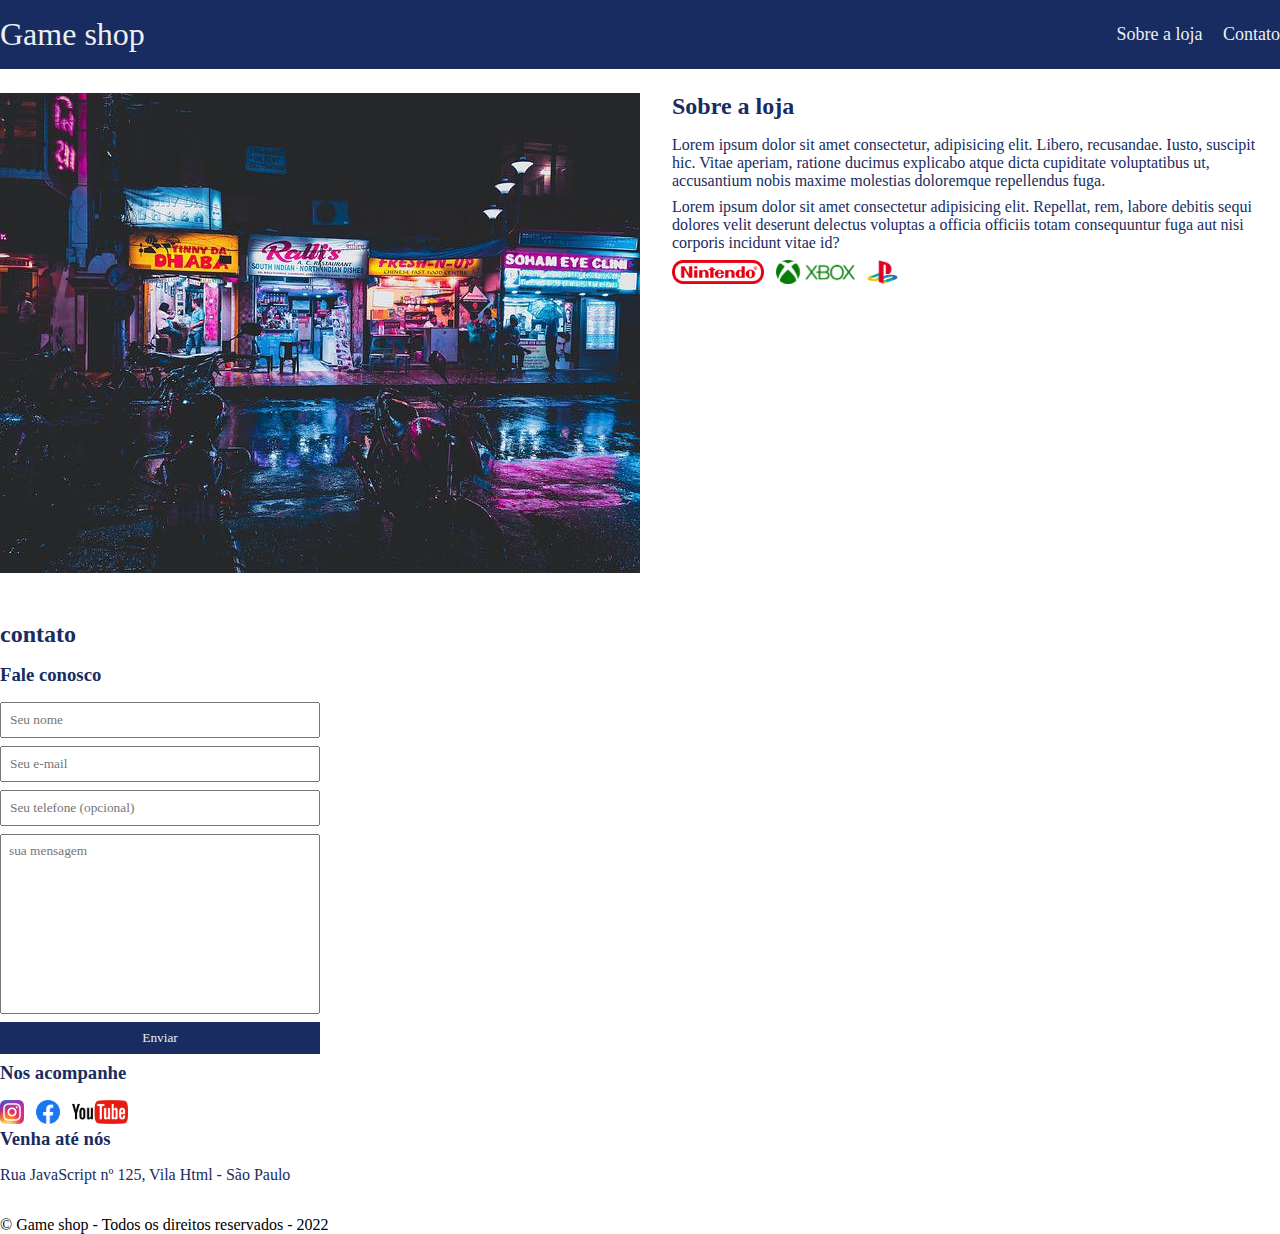
<file: index.html>
<!DOCTYPE html>
<html lang="pt-br">
<head>
    <meta charset="UTF-8">
    <meta http-equiv="X-UA-Compatible" content="IE=edge">
    <meta name="viewport" content="width=device-width, initial-scale=1.0">
    <title>Game shop - sua loja de games</title>
    <link rel="stylesheet" href="./main.css">

    <link rel="preconnect" href="https://fonts.googleapis.com">
    <link rel="preconnect" href="https://fonts.gstatic.com" crossorigin>
    <link href="https: //fonts.googleapis.com/css2?family= família= Bungee &Roboto & display=swap" rel="stylesheet">
</head>
<body>
    <header>
        <div class="container">
        <h1>Game shop</h1>
            <nav>
                <ul>
                    <li>
                        <a href="#about">Sobre a loja</a>
                    </li>
                    <li>
                        <a href="#contact">Contato</a>
                    </li>
                </ul>
            </nav>
        </div>
    </header>
    <section id="about">
        <div class="container">
            <img class="store-front" src="./imagens1/loja.jpg" alt="faixada da loja game shop">
            <div>
                <h2>Sobre a loja</h2>
                <p>
                    Lorem ipsum dolor sit amet consectetur, adipisicing elit. Libero, recusandae. Iusto, suscipit hic. Vitae aperiam, ratione ducimus explicabo atque dicta cupiditate voluptatibus ut, accusantium nobis maxime molestias doloremque repellendus fuga.
                </p>
                <p>
                    Lorem ipsum dolor sit amet consectetur adipisicing elit. Repellat, rem, labore debitis sequi dolores velit deserunt delectus voluptas a officia officiis totam consequuntur fuga aut nisi corporis incidunt vitae id?
                </p>
                <ul class="brands-list">
                    <li><img src="./imagens1/nintendo.png" alt="nintendo"></li>
                    <li><img src="./imagens1/xbox.png" alt="xbox"></li>
                    <li><img src="./imagens1/playstation.png" alt="playstation"></li>
                </ul>
            </div>
        </div>
    </section>
    <section id="contact">
        <div class="container">
            <h2>contato</h2>
            <div class="contact-methods">
                <div>
                    <h3>Fale conosco</h3>
                    <form>
                        <input type="text" placeholder="Seu nome" required />
                        <input type="email" placeholder="Seu e-mail" required />
                        <input type="tel" placeholder="Seu telefone (opcional)" />
                        <textarea placeholder="sua mensagem" required></textarea>
                        <button type="submit">Enviar</button>
                    </form>
                </div>
                <div>
                    <h3>Nos acompanhe</h3>
                    <ul class="social-links">
                        <li>
                            <a href="#" title="Siga-nos no instagram"></a>
                            <img src="./imagens1/instagram.png" alt="logo do instagram">
                        </li>
                        <li>
                            <a href="#" title="Siga-nos no facebook"></a>
                            <img src="./imagens1/facebook.png" alt="logo do facebook">
                        </li>
                        <li>
                            <a href="#" title="Visite nosso canal no youtube"></a>
                            <img src="./imagens1/youtube.png" alt="logo do youtube">
                        </li>
                    </ul>
                </div>
                <div>
                    <h3>Venha até nós</h3>
                    <p>
                        Rua JavaScript nº 125, Vila Html - São Paulo
                    </p>
                </div>
            </div>
        </div>
    </section>
    <footer>
        <div class="container">
            <p>
                &copy; Game shop - Todos os direitos reservados - 2022
            </p>
        </div>
    </footer>
</body>
</html>
</file>
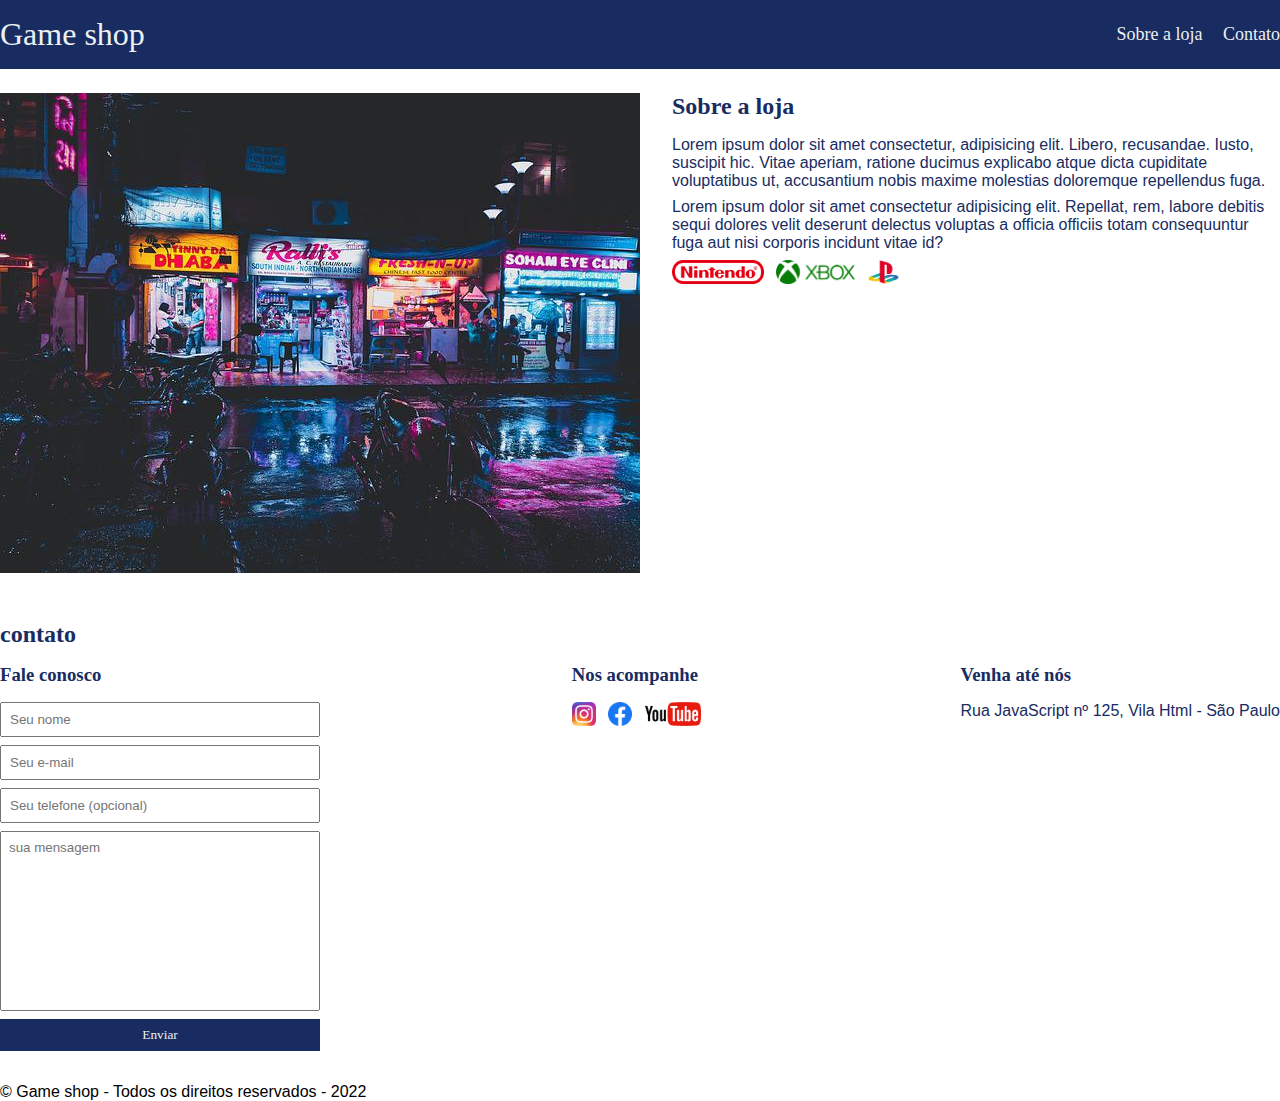
<file: Projeto final css/index.html>
<!DOCTYPE html>
<html lang="pt-br">
<head>
    <meta charset="UTF-8">
    <meta http-equiv="X-UA-Compatible" content="IE=edge">
    <meta name="viewport" content="width=device-width, initial-scale=1.0">
    <title>Game shop - sua loja de games</title>
    <link rel="stylesheet" href="./main.css">
    
    <link rel="preconnect" href="https://fonts.googleapis.com">
    <link rel="preconnect" href="https://fonts.gstatic.com" crossorigin>
    <link href="https: //fonts.googleapis.com/css2?family= família= Bungee &Roboto & display=swap" rel="stylesheet">
</head>
<body>
    <header>
        <div class="container">
        <h1>Game shop</h1>
            <nav>
                <ul>
                    <li>
                        <a href="#about">Sobre a loja</a>
                    </li>
                    <li>
                        <a href="#contact">Contato</a>
                    </li>
                </ul>
            </nav>
        </div>
    </header>
    <section id="about">
        <div class="container">
            <img class="store-front" src="./imagens1/loja.jpg" alt="faixada da loja game shop">
            <div>
                <h2>Sobre a loja</h2>
                <p>
                    Lorem ipsum dolor sit amet consectetur, adipisicing elit. Libero, recusandae. Iusto, suscipit hic. Vitae aperiam, ratione ducimus explicabo atque dicta cupiditate voluptatibus ut, accusantium nobis maxime molestias doloremque repellendus fuga.
                </p>
                <p>
                    Lorem ipsum dolor sit amet consectetur adipisicing elit. Repellat, rem, labore debitis sequi dolores velit deserunt delectus voluptas a officia officiis totam consequuntur fuga aut nisi corporis incidunt vitae id?
                </p>
                <ul class="brands-list">
                    <li><img src="./imagens1/nintendo.png" alt="nintendo"></li>
                    <li><img src="./imagens1/xbox.png" alt="xbox"></li>
                    <li><img src="./imagens1/playstation.png" alt="playstation"></li>
                </ul>
            </div>
        </div>
    </section>
    <section id="contact">
        <div class="container">
            <h2>contato</h2>
            <div class="contact-methods">
                <div>
                    <h3>Fale conosco</h3>
                    <form>
                        <input type="text" placeholder="Seu nome" required />
                        <input type="email" placeholder="Seu e-mail" required />
                        <input type="tel" placeholder="Seu telefone (opcional)" />
                        <textarea placeholder="sua mensagem" required></textarea>
                        <button type="submit">Enviar</button>
                    </form>
                </div>
                <div>
                    <h3>Nos acompanhe</h3>
                    <ul class="social-links">
                        <li>
                            <a href="#" title="Siga-nos no instagram"></a>
                            <img src="./imagens1/instagram.png" alt="logo do instagram">
                        </li>
                        <li>
                            <a href="#" title="Siga-nos no facebook"></a>
                            <img src="./imagens1/facebook.png" alt="logo do facebook">
                        </li>
                        <li>
                            <a href="#" title="Visite nosso canal no youtube"></a>
                            <img src="./imagens1/youtube.png" alt="logo do youtube">
                        </li>
                    </ul>
                </div>
                <div>
                    <h3>Venha até nós</h3>
                    <p>
                        Rua JavaScript nº 125, Vila Html - São Paulo
                    </p>
                </div>
            </div>
        </div>
    </section>
    <footer>
        <div class="container">
            <p>
                &copy; Game shop - Todos os direitos reservados - 2022
            </p>
        </div>
    </footer>
</body>
</html>
</file>
<file: main.css>
* {
    margin: 0;
    padding: 0;
    box-sizing: border-box;
}

header, 
section h2,
section h3,
form button {
    font-family: 'Bungee', cursiva;
}

body,
input,
textarea {
    font-family: 'Roboto', sem serifa;
}

header {
    padding: 16px 0;
    background-color: #182c61;
    color: #ecf0f1;
}

header h1,
section {
    font-weight: normal;
}

header nav li {
    display: inline;
    margin-left: 16px;
    font-size: 18px;
}

header nav li a {
    color: #ecf0f1;
    text-decoration: none;
}

.container {
    max-width: 1280px;
    width: 100%;
    margin: 0 auto;
}

header .container,
section .container { 
    display: flex;
    align-items: center;
    justify-content: space-between;
}

.brands-list img {
    height: 24px;
}

.brands-list li {
    display: inline;
    margin-right: 8px;
}

section .container {
    align-items: flex-start;
}

section {
    padding: 24px 0;
}

section h2 {
    margin-bottom: 16px;
}

section {
    color: #182c61;
}

section p {
    margin-bottom: 8px;
}

.store-front {
    margin-right: 32px;
}

.social-links img {
    height: 24px;
}

.social-links li {
        display: inline;
        margin-right: 8px;
    }

.social-links li a {
        text-decoration: none;
    }

#contact .container {
    display: block;
}

.contacts-methods {
    display: flex;
    justify-content: space-between;
}

form input,
form textarea,
form button {
    display: block;
    width: 320px;
    margin-bottom: 8px;
    padding: 8px;
}

form textarea {
resize: none;
height: 180px;
}

section h3 {
    margin-bottom: 16px;
}

form button {
    background-color: #182c61;
    color: #ecf0f1;
    border: none;
    cursor: pointer;
}

form button:hover {
    background-color: #4664b6;
}

input:focus, textarea:focus {
    outline-color: #182c61;
}
</file>
<file: Projeto final css/main.css>
* {
    margin: 0;
    padding: 0;
    box-sizing: border-box;
}

header, 
section h2,
section h3,
form button {
    font-family: 'Bungee', cursive;
}

body,
input,
textarea {
    font-family: 'Roboto', sans-serif;
}

header {
    padding: 16px 0;
    background-color: #182c61;
    color: #ecf0f1;
}

header h1,
section {
    font-weight: normal;
}

header nav li {
    display: inline;
    margin-left: 16px;
    font-size: 18px;
}

header nav li a {
    color: #ecf0f1;
    text-decoration: none;
}

.container {
    max-width: 1280px;
    width: 100%;
    margin: 0 auto;
}

header .container,
section .container { 
    display: flex;
    align-items: center;
    justify-content: space-between;
}

.brands-list img {
    height: 24px;
}

.brands-list li {
    display: inline;
    margin-right: 8px;
}

section .container {
    align-items: flex-start;
}

section {
    padding: 24px 0;
}

section h2 {
    margin-bottom: 16px;
}

section {
    color: #182c61;
}

section p {
    margin-bottom: 8px;
}

.store-front {
    margin-right: 32px;
}

.social-links img {
    height: 24px;
}

.social-links li {
    display: inline;
    margin-right: 8px;
}

.social-links li a {
    text-decoration: none;
}

#contact .container {
    display: block;
}

.contact-methods {
    display: flex;
    justify-content: space-between;
}

form input,
form textarea,
form button {
    display: block;
    width: 320px;
    margin-bottom: 8px;
    padding: 8px;
}

form textarea {
    resize: none;
    height: 180px;
}

section h3 {
    margin-bottom: 16px;
}

form button {
    background-color: #182c61;
    color: #ecf0f1;
    border: none;
    cursor: pointer;
}

form button:hover {
    background-color: #4664b6;
}

input:focus, textarea:focus {
    outline-color: #182c61;
}
</file>
